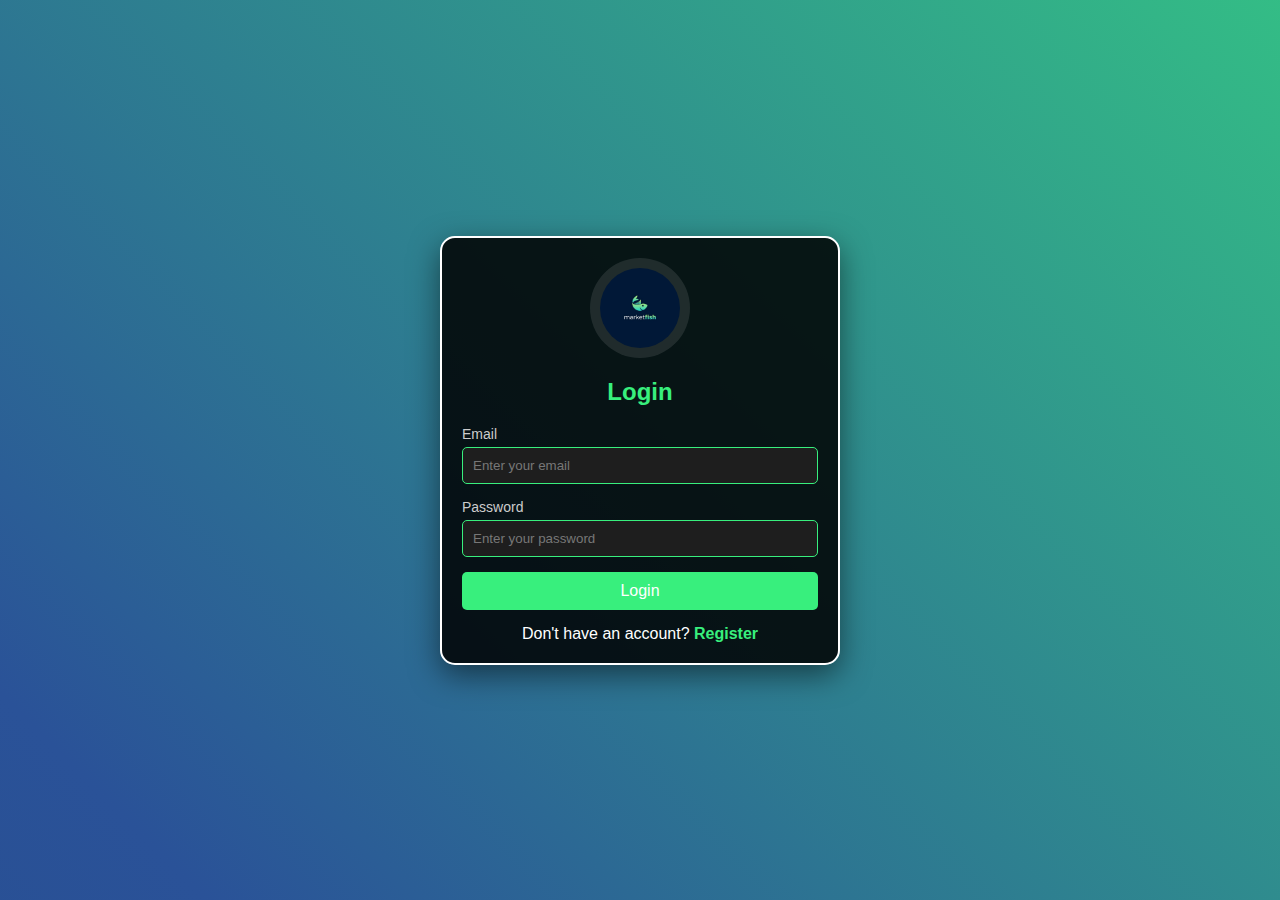
<file: Cryptocurrency/index.html>
<!DOCTYPE html>
<html lang="en">
<head>
  <meta charset="UTF-8">
  <meta name="viewport" content="width=device-width, initial-scale=1.0">
  <title>Login Page</title>
  <link rel="stylesheet" href="style.css">
</head>
<body>
  <div class="container">
    <div class="logo-container">
      <img src="img/logo.jpg" alt="MarketFish Logo" class="logo">
    </div>
    <div class="login-box">
      <h2>Login</h2>
      <form>
        <div class="input-group">
          <label for="email">Email</label>
          <input type="email" id="email" placeholder="Enter your email" required>
        </div>
        <div class="input-group">
          <label for="password">Password</label>
          <input type="password" id="password" placeholder="Enter your password" required>
        </div>
        <button type="submit" class="login-btn">Login</button>
        <div class="links">
          <p>Don't have an account? <a href="#">Register</a></p>
        </div>
      </form>
    </div>
  </div>
</body>
</html>
</file>
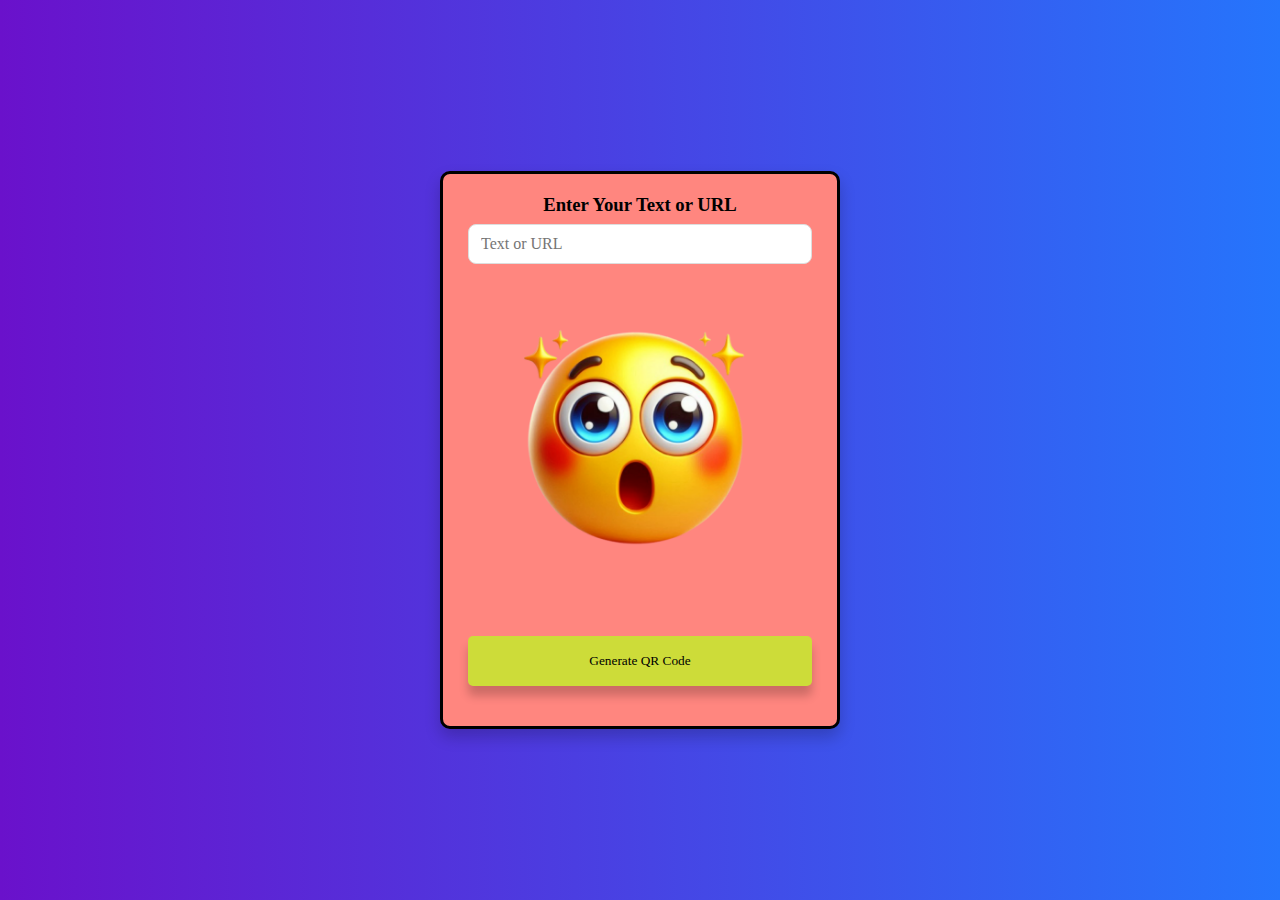
<file: QR code generator/index.html>
<!DOCTYPE html>
<html lang="en">
  <head>
    <meta charset="UTF-8" />
    <meta name="viewport" content="width=device-width, initial-scale=1.0" />
    <title>QR Code Generator</title>
    <link rel="stylesheet" href="style.css" />
  </head>
  <body>
    <div class="container">
      <h3>Enter Your Text or URL</h3>
      <input type="text" placeholder="Text or URL" id="qrText" />
      <div id="imgBox">
        <img src="emoji.png" id="qRimage" alt="QR Code will appear here" />
      </div>
      <button onclick="generateQR()">Generate QR Code</button>
    </div>
    <script>
      function generateQR() {
        const qrText = document.getElementById("qrText");
        const qRimage = document.getElementById("qRimage");

        if (qrText.value.trim() !== "") {
          // Generate QR Code URL with input text
          qRimage.src = `https://api.qrserver.com/v1/create-qr-code/?size=150x150&data=${encodeURIComponent(
            qrText.value
          )}`;
        } else {
          alert("Please enter text or a URL to generate the QR code.");
        }
      }
    </script>
  </body>
</html>
</file>
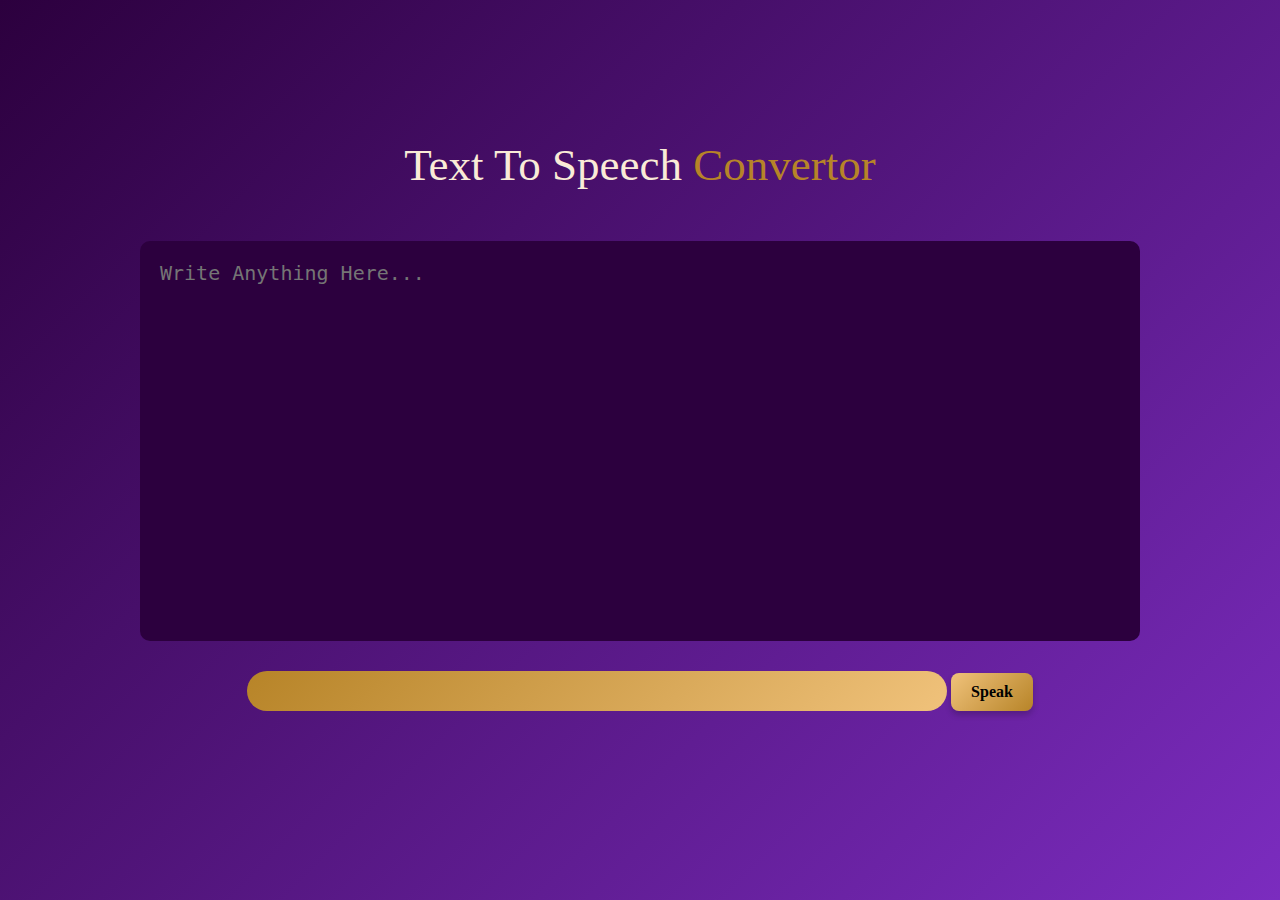
<file: Text to Speech Convertor/index.html>
<!DOCTYPE html>
<html lang="en">
<head>
    <meta charset="UTF-8">
    <meta name="viewport" content="width=device-width, initial-scale=1.0">
    <title> Text to Speech</title>
    <link rel = "stylesheet" href = "style.css"
</head>
<body>
    <div class="hero">
        <h1>Text To Speech <span> Convertor</span></h1>
        <textarea placeholder="Write Anything Here..."></textarea>
        <div class="rom">
            <select id = "voiceSelect"></select>
            <button>Speak</button>
        </div>
    </div>
    <script src = "script.js"></script>
</body>
</html>
</file>
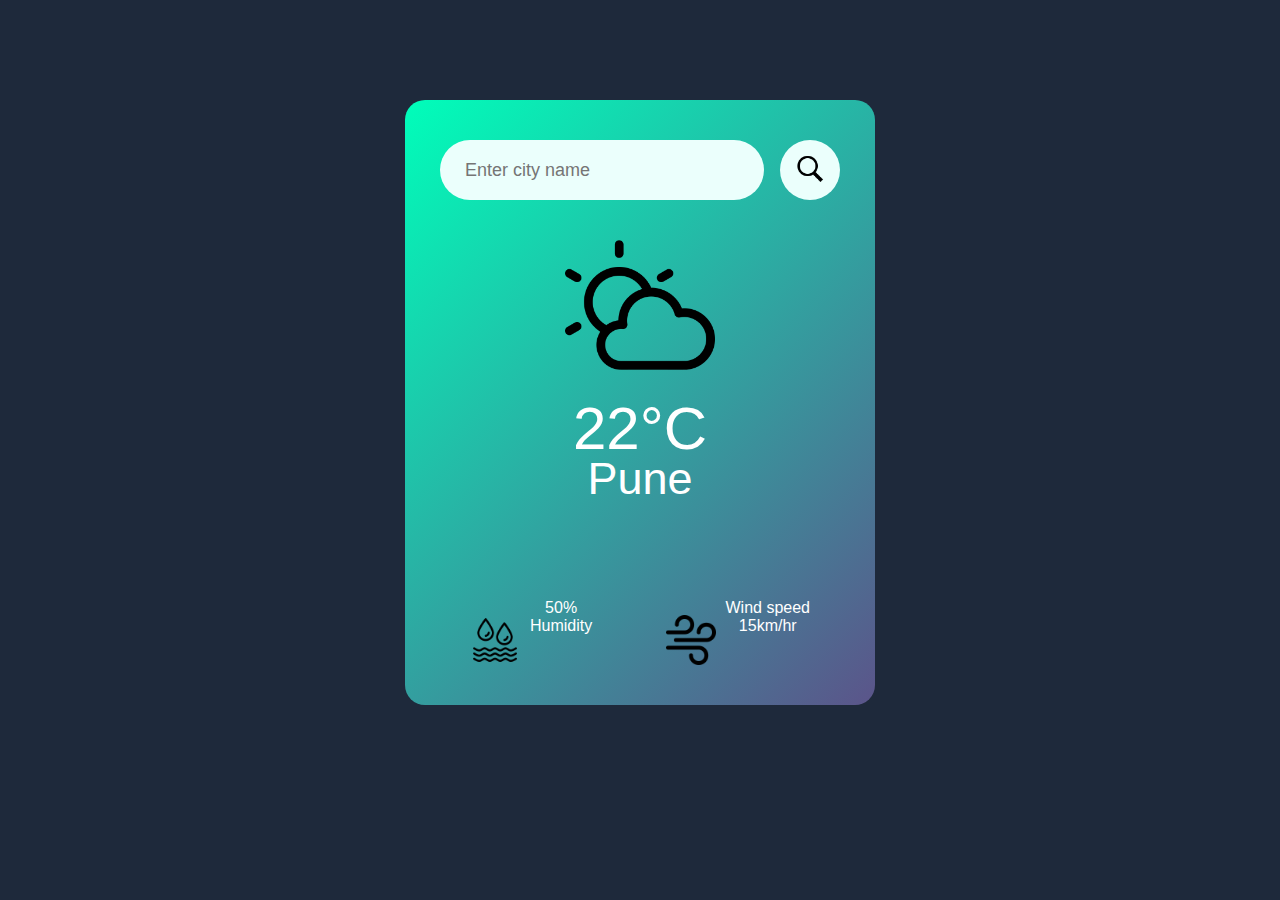
<file: Weather web/index.html>
<!DOCTYPE html>
<html lang="en">

<head>
    <meta charset="UTF-8">
    <meta name="viewport" content="width=device-width, initial-scale=1.0">
    <title>Weather App</title>
    <link rel="stylesheet" href="style.css" />
</head>

<body>
    <div class="card">
        <div class="search">
            <input type="text" placeholder="Enter city name" spellcheck="false" />
            <button><img src="search.png" alt="Search" /></button>
        </div>
        <div class="weather">
            <img src="weather-icon.png" alt="Weather Icon" />
            <h1 class="temp">22°C</h1>
            <h2 class="city">Pune</h2>
            <div class="details">
                <div class="col">
                    <img src="humidity-icon.png" alt="Humidity Icon" />
                    <div class="humidity">
                        <p>50%</p>
                        <p>Humidity</p>
                    </div>
                </div>
                <div class="col">
                    <img src="wind-icon.png" alt="Wind Icon" />
                    <div>
                        <div class="wind">
                            <p>Wind speed</p>
                            <p>15km/hr</p>
                        </div>
                        
                        
                    </div>
                </div>
            </div>
        </div>
    </div>
    <script src="weather.js"></script>
</body>

</html>
</file>
<file: QR code generator/style.css>
* {
  margin: 0;
  padding: 0;
  font-family: cursive; /* Modern font */
  box-sizing: border-box;
}
body {
  background: linear-gradient(to right, #6a11cb, #2575fc); /* Purple to blue gradient */
  color: #ffffff; /* White text for contrast */
  height: 100vh;
  display: flex;
  justify-content: center;
  align-items: center;
}
.container {
  width: 90%; /* Adjust width for responsiveness */
  max-width: 400px; /* Limit max width */
  padding: 20px 25px;
  position: relative; /* Removed absolute positioning for better responsiveness */
  background: #FF867F;
  border-radius: 10px;
  box-shadow: 0 8px 16px rgba(0, 0, 0, 0.2); /* Soft shadow for depth */
  color: black; /* White text for contrast */
  border: solid black;
  text-align: center;
}

.container button {
  width: 100%;
  height: 50px;
  background-color: #CDDC39;
  color: black;
  border: 0;
  outline: 0;
  border-radius: 5px;
  box-shadow: 0 10px 10px rgba(0, 0, 0, 0.2);
  cursor: pointer;
  margin: 20px 0;
  font-weight: 500;
}
.container input {
  width: 100%; /* Use full width of the container */
  height: 40px;
  padding: 8px 12px;
  margin: 8px 0;
  border: 1px solid #ddd;
  border-radius: 8px;
  font-size: 16px;
  transition: border-color 0.3s ease, box-shadow 0.3s ease;
}

/* Input Focus Effect */
.container input:focus {
  border-color: #6200ea; /* Purple border on focus */
  box-shadow: 0 0 8px rgba(98, 0, 234, 0.2);
  outline: none;
}

/* Placeholder Image Styling */
#qRimage {
  max-width: 100%;
  max-height: 100%;
  display: block;
  opacity: 0.5; /* Dimmed to show it's a placeholder */
  transition: opacity 0.3s ease-in-out; /* Smooth transition effect */
}

/* QR Code Display Styling */
#qRimage[src]:not([src=""]) {
  opacity: 1; /* Make the QR code fully visible once it's generated */
}
#imgBox {
  display: flex;
  justify-content: center;
  align-items: center;
  width: 100%; /* Adjust width as needed */
  height: auto; /* Automatically adjust height */
  overflow: hidden; 
}

/* Media Query for Small Phones (325px width) */
@media (max-width: 325px) {
  .container {
      padding: 15px 20px; /* Reduce padding for small screens */
      border-radius: 8px; /* Slightly smaller border radius */
  }

  .container button {
      height: 45px; /* Reduce button height */
      font-size: 14px; /* Adjust font size for small screens */
  }

  .container input {
      font-size: 14px; /* Smaller font for inputs */
      padding: 6px 10px; /* Reduce padding inside inputs */
  }

  #imgBox {
      flex-direction: column; /* Stack elements if needed */
  }
}
</file>
<file: Text to Speech Convertor/style.css>
*{
    margin: 0%;
    padding:0;
    font-family:Cambria, Cochin, Georgia, Times, 'Times New Roman', serif;
    box-sizing: border-box;

}
.hero{
    width: 100%;
    min-height: 100vh;
    display: flex;
    align-items: center;
    justify-content: center;
    flex-direction: column;
    background: linear-gradient(135deg, #2c003e, #7b2cbf);


}
.hero h1{
    font-size: 45px;
    font-weight: 500;
    margin-top: -50px;
    margin-bottom: 50px;
    color:antiquewhite;
}
.hero h1 span {
    color:  #b78428;
}
.hero textarea {
    width: 1000px;
    height:400px;
    background-color: #2c003e;
    color:antiquewhite;
    font-size: 20px;
    border:0;
    outline: 0;
    padding: 20px;
    border-radius: 10px;
    resize: none;
    margin-bottom: 30px;
    font-family: monospace ;
}
textarea ::placeholder{
    font-size: 25px;
    font-family: cursive;

}
.row{
    width: 600px;
    display: flex;
    align-items: center;
    gap: 20px;
}
button {
    background: linear-gradient(135deg, #f0c27b, #b78428); /* Golden gradient */
    color: black; /* White text for contrast */
    border: none;
    padding: 10px 20px;
    font-size: 16px;
    font-weight: bold;
    border-radius: 8px;
    cursor: pointer;
    transition: background 0.3s ease, transform 0.2s ease;
    box-shadow: 0 4px 6px rgba(0, 0, 0, 0.2); /* Subtle shadow for a 3D effect */
  }
  
  button:hover {
    background: linear-gradient(135deg, #b78428, #f0c27b); /* Reverse gradient on hover */
    transform: scale(1.05); /* Subtle zoom effect */
  }
  select {
    flex: 1;
    color:black;
    background: linear-gradient(135deg, #b78428, #f0c27b); /* Matches the theme */
    height: 50px;
    padding: 0 20px;
    outline: none;
    border: none;
    border-radius: 35px;
    appearance: none; /* Correct spelling */
    font-size: 16px;
    font-weight: bold;
    cursor: pointer;
    transition: background-color 0.3s ease, transform 0.2s ease;
    box-shadow: 0 4px 6px  #f0c27b(0, 0, 0, 0.2); /* Optional shadow */
    width: 700px;
    height: 40px;
    gap: 3rem;
  }
  
  option {
    background:  #f0c27b; /* Dropdown background color */
    color: black; /* Text color */
  }
</file>
<file: Weather web/style.css>
* {
    margin: 0;
    padding: 0;
    font-family: 'Franklin Gothic Medium', 'Arial Narrow', Arial, sans-serif;
    box-sizing: border-box;
}
body {
    background-color: #1e293b; 
}
.card {
    width:90%;
    max-width: 470px;
    background: linear-gradient(135deg, #00feba ,#5b548a);
    color: #fff;
    margin: 100px auto 0;
    border-radius: 20px;
    padding: 40px  35px;
    text-align: center;
    
}
.search {
    width: 100%;
    display: flex;
    align-items: center;
    justify-content: space-between;
}
.search input {
    border: 0;
    outline:0;
    background-color: #ebfffc ;
    color: #555;
    padding : 10px 25px;
    height: 60px;
    border-radius: 30px;
    flex: 1;
    margin-right: 16px;
    font-size: 18px;

}
.search button {
    border : 0;
    outline: 0;
    background-color:#ebfffc;
    border-radius:50%;
    width: 60px;
    height: 60px;
    cursor: pointer;
}
.search button img {
    width: 30px;
}
.weather img {
    width: 150px;
    margin-top: 30px;
}
.weather h1 {
    font-size: 60px;
    font-weight: 500;
    margin-top: 10px;
}
.weather h2 {
    font-size: 45px;
    font-weight: 400;
    margin-top: -10px;
}
.details {
    display: flex;
    align-items: center;
    justify-content: space-between;
    padding: 0 30px;
    font-size: medium;
    margin-top: 80px;

    
}
.col {
    display: flex;
    align-items: center;
    text-align:center;
}
.col img{
    width: 50px;
    margin-right: 10px;
    align-content: center;
    margin-right: 10px;   
}
.wind, .humidity {
    align-items: center; /* Aligns text with the logo */
    margin-top: -16px;
    font-family: Georgia, 'Times New Roman', Times, serif;
    font-size: medium;
}
</file>
<file: Cryptocurrency/style.css>
/* General Reset */
* {
    margin: 0;
    padding: 0;
    box-sizing: border-box;
    font-family: 'Poppins', sans-serif; /* Modern font for a clean look */
  }
  
  /* Body Styling */
  body {
    background: linear-gradient(45deg, #1e3c72, #2a5298, #38ef7d, #11998e);
    background-size: 400% 400%;
    animation: gradientAnimation 10s ease infinite;
    color: #fff;
    display: flex;
    justify-content: center;
    align-items: center;
    height: 100vh;
    overflow: hidden;
  }
  
  /* Gradient Animation */
  @keyframes gradientAnimation {
    0% {
      background-position: 0% 50%;
    }
    50% {
      background-position: 100% 50%;
    }
    100% {
      background-position: 0% 50%;
    }
  }
  
  /* Container */
  .container {
    width: 90%;
    max-width: 400px;
    border: 2px solid #fff;
    border-radius: 15px;
    padding: 20px;
    background-color: rgba(0, 0, 0, 0.85);
    box-shadow: 0 10px 30px rgba(0, 0, 0, 0.5);
  }
  
  /* Logo */
  .logo-container {
    display: flex;
    justify-content: center;
    margin-bottom: 20px;
  }
  
  .logo {
    width: 100px;
    height: auto;
    border-radius: 50%;
    background-color: rgba(255, 255, 255, 0.1);
    padding: 10px;
  }
  
  /* Login Box */
  .login-box h2 {
    text-align: center;
    margin-bottom: 20px;
    font-size: 24px;
    color: #38ef7d;
  }
  
  .input-group {
    margin-bottom: 15px;
  }
  
  .input-group label {
    display: block;
    margin-bottom: 5px;
    font-size: 14px;
    color: #ccc;
  }
  
  .input-group input {
    width: 100%;
    padding: 10px;
    border: 1px solid #38ef7d;
    border-radius: 5px;
    background-color: #1e1e1e;
    color: #fff;
  }
  
  .input-group input::placeholder {
    color: #777;
  }
  
  /* Login Button */
  .login-btn {
    width: 100%;
    padding: 10px;
    border: none;
    border-radius: 5px;
    background-color: #38ef7d;
    color: #fff;
    font-size: 16px;
    cursor: pointer;
    transition: background-color 0.3s, transform 0.2s;
  }
  
  .login-btn:hover {
    background-color: #2bd891;
    transform: scale(1.05);
  }
  
  /* Links */
  .links {
    text-align: center;
    margin-top: 15px;
  }
  
  .links a {
    color: #38ef7d;
    text-decoration: none;
    font-weight: bold;
  }
  
  .links a:hover {
    text-decoration: underline;
  }
</file>
